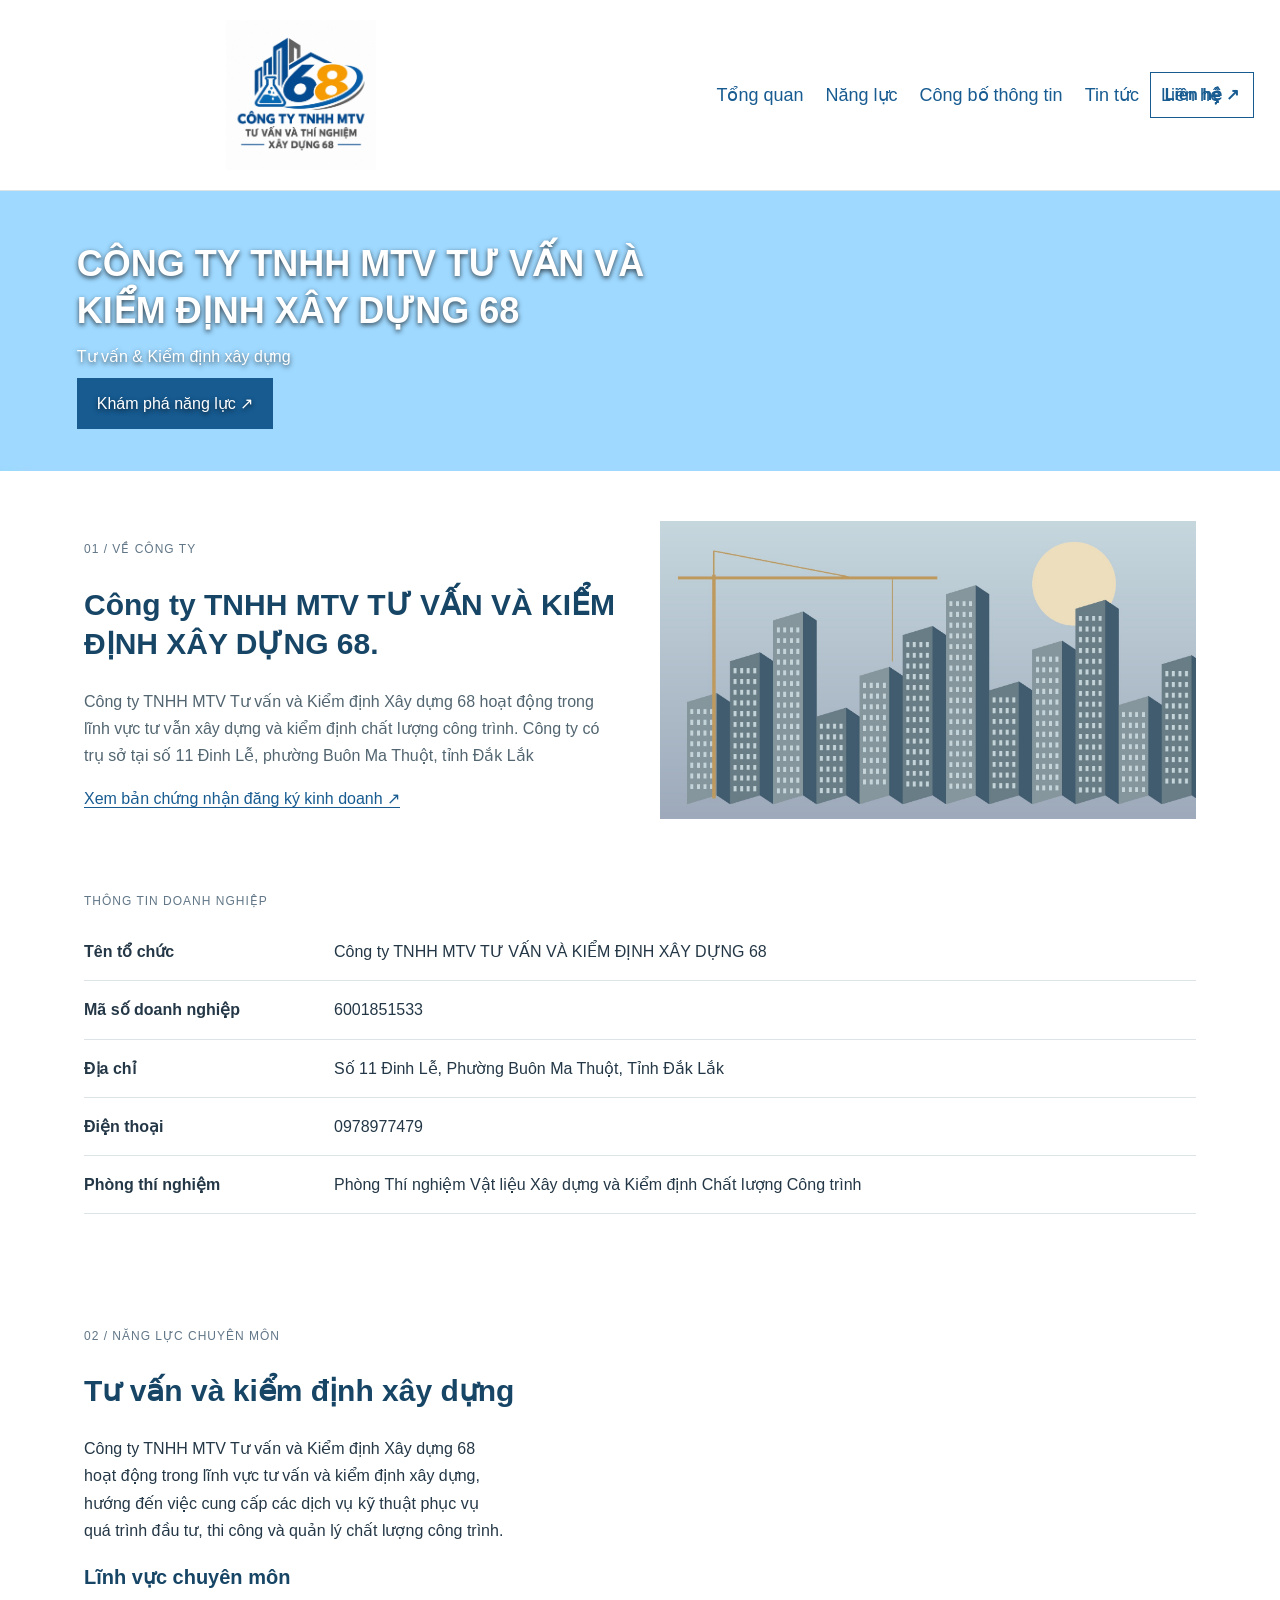
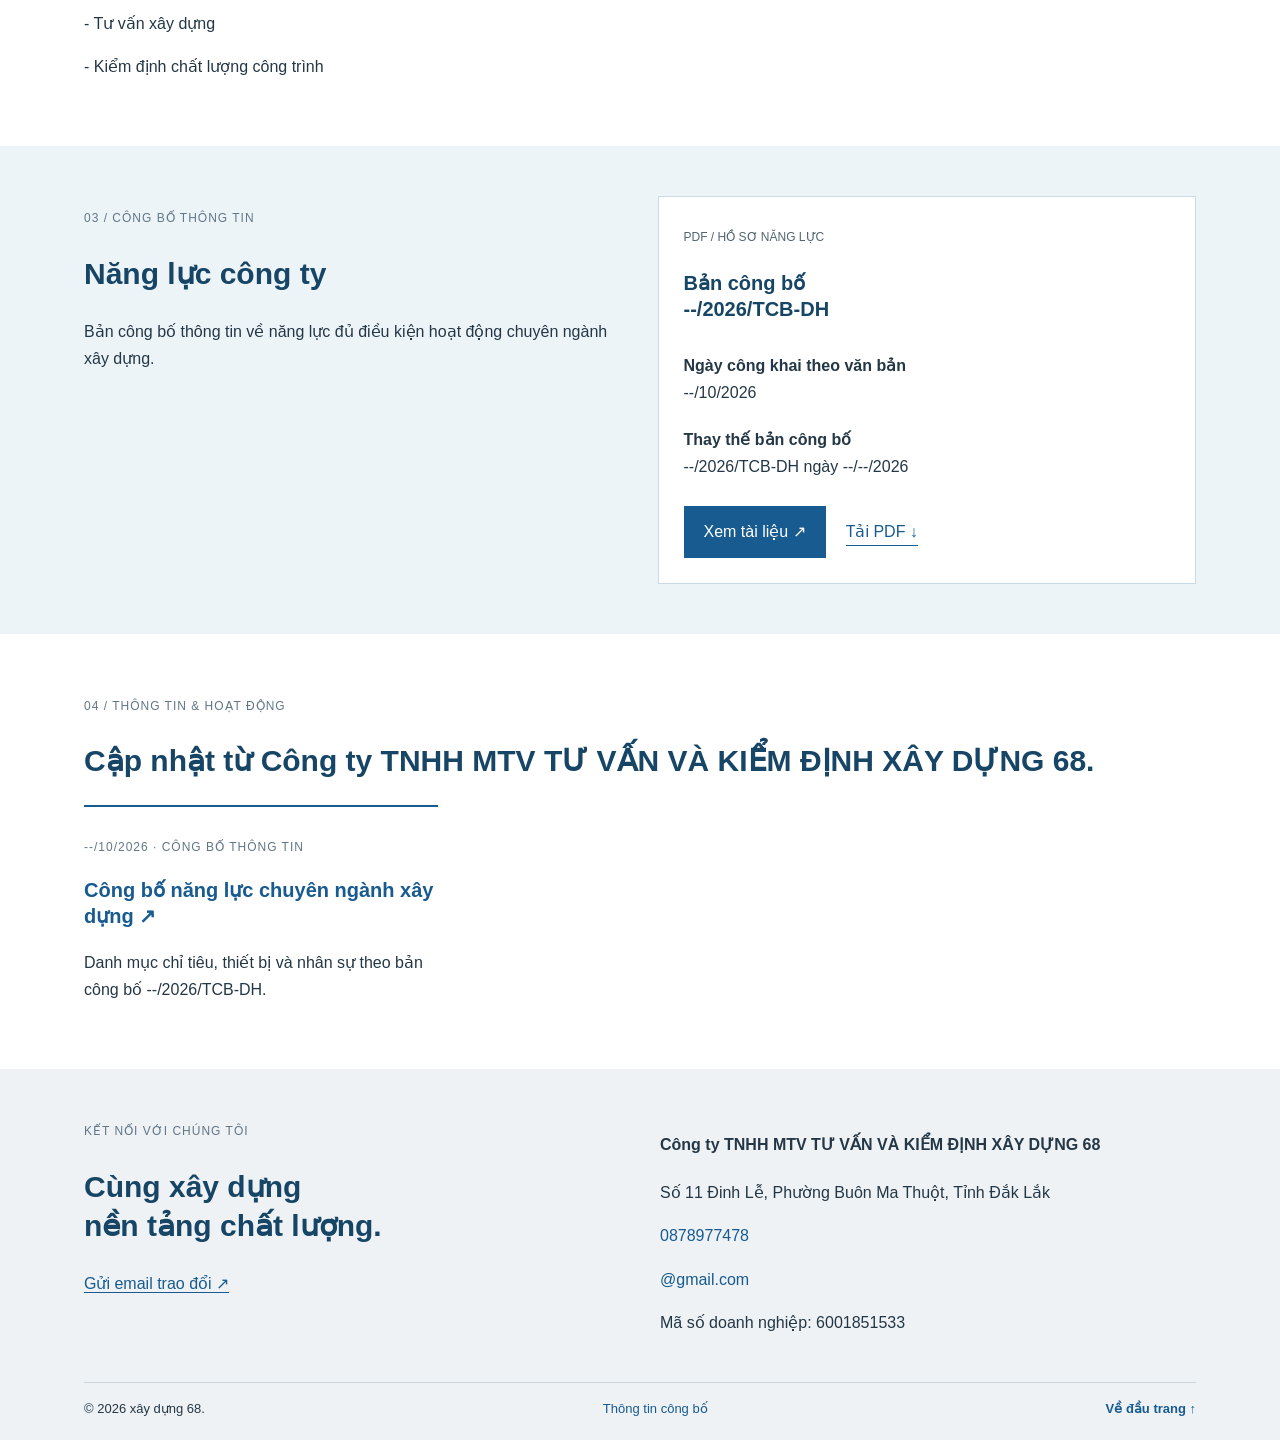
<file: index.html>
<!--
    WEBSITE DƯƠNG HOÀNG - MÃ HTML CÓ GHI CHÚ
    File: index.html
    Cách đọc: HTML = nội dung; CSS = hình thức; JavaScript = thao tác.
    Các dòng ghi chú này không xuất hiện trong nội dung website.
    Sửa bản sao trước; lưu bằng UTF-8 để giữ đúng tiếng Việt.
-->
<!doctype html>
<html lang="vi">

    <!-- PHẦN KHAI BÁO: tiêu đề tab, bảng mã tiếng Việt, CSS và hiển thị trên điện thoại. -->
    <head>
        <meta charset="utf-8">
        <title>
            CÔNG TY TNHH MTV TƯ VẤN VÀ KIỂM ĐỊNH XÂY DỰNG 68
        </title>
        <link rel="stylesheet" href="css/style.css">
        <meta charset="">
        <meta name="viewport" content="width=device-width,initial-scale=1">
    </head>
    <body >
        <a class="skip" href="#main">
            Đến nội dung chính
        </a>

        <!-- ĐẦU TRANG: logo, tên công ty, menu và nút liên hệ. -->
        <header class="header">
            <a class="brand" href="index.html" aria-current="page">

                <!-- ẢNH: src = vị trí file; alt = mô tả khi ảnh không tải được. Giữ đúng tên và đuôi file. -->
                <img class="company-logo" src="images/logo.png" alt="Logo Dương Hoàng">
                <span>
                    <!--CHÈN CHỮ NẾU CẦN-->
                    <small>
                        <!--CHÈN CHỮ NẾU CẦN-->
                    </small>
                </span>
            </a>
            <button class="menu-toggle" aria-expanded="false" aria-controls="navigation">
                ☰
                <span>
                    Menu
                </span>
            </button>

            <!-- MENU ĐIỀU HƯỚNG: sửa chữ trong thẻ a và đường dẫn tại href. -->
            <nav id="navigation" aria-label="Menu chính">
                <ul class="menu">
                    <li>
                        <a href="gioi-thieu.html">
                            Tổng quan
                        </a>
                    </li>
                    <li>
                        <a href="nang-luc.html">
                            Năng lực
                        </a>
                    </li>
                    <li>
                        <a href="cong-bo.html">
                            Công bố thông tin
                        </a>
                    </li>
                    <li>
                        <a href="tin-tuc.html">
                            Tin tức
                        </a>
                    </li>
                    <li>
                        <a href="lien-he.html">
                            Liên hệ
                        </a>
                    </li>
                </ul>
            </nav>
            <a class="header-contact" href="index.html" aria-current="page">
                Liên hệ ↗
            </a>
        </header>

        <!-- NỘI DUNG RIÊNG CỦA TRANG: phần anh thường chỉnh sửa nhất. -->
        <main id="main">

            <!-- BANNER: ảnh hiển thị nguyên màu. Chữ nằm bên dưới ảnh, không phủ lên ảnh. -->
            <section class="hero" id="top">
                <!-- ẢNH BANNER: thay file images/banner.jpg; không thêm dấu / trước images. -->
                <img class="banner-image" src="images/banner1.jpg" alt="Hình ảnh giới thiệu Dương Hoàng">
                <div class="hero-content">
                    <p class="eyebrow">
                        <!--XÂY DỰNG 68 / ĐẮK LẮK-->
                    </p>
                    <h1>
                        CÔNG TY TNHH MTV TƯ VẤN VÀ KIỂM ĐỊNH XÂY DỰNG 68
                    </h1>
                    <p>
                        Tư vấn 
                
                        & Kiểm định xây dựng
                    </p>
                    <a class="button" href="nang-luc.html">
                        Khám phá năng lực
                        <span>
                            ↗
                        </span>
                    </a>
                </div>
                <div class="hero-bottom">
                    <span>
                        01 — GIỚI THIỆU DOANH NGHIỆP
                    </span>
                    <a href="gioi-thieu.html">
                        Tìm hiểu thêm ↓
                    </a>
                </div>
                
            </section>
                    <!--
            <div class="subnav">
                <a href="gioi-thieu.html">
                    Tổng quan
                </a>
                <a href="nang-luc.html">
                    Năng lực thí nghiệm
                </a>
                <a href="cong-bo.html">
                    Hồ sơ công bố
                </a>
                <a href="tin-tuc.html">
                    Thông tin & hoạt động
                </a>
            </div>
                        -->
            <!-- GIỚI THIỆU CÔNG TY: sửa đoạn văn trong p và ảnh gioi-thieu.jpg. -->
            <section class="section overview" id="tong-quan">
                <div>
                    <p class="eyebrow">
                        01 / VỀ CÔNG TY
                    </p>
                    <h2>
                        Công ty TNHH MTV TƯ VẤN VÀ KIỂM ĐỊNH
                        XÂY DỰNG 68.
                    </h2>
                    <p class="intro">
                        Công ty TNHH MTV Tư vấn và Kiểm định Xây dựng 68 hoạt động trong lĩnh vực
                        tư vẫn xây dựng và kiểm định chất lượng công trình. Công ty có trụ sở tại số 11
                        Đinh Lễ, phường Buôn Ma Thuột, tỉnh Đắk Lắk
                    </p>
                    <a class="text-link" href="cong-bo.html">
                        Xem bản chứng nhận đăng ký kinh doanh ↗
                    </a>
                </div>
                <figure>

                    <!-- ẢNH: src = vị trí file; alt = mô tả khi ảnh không tải được. Giữ đúng tên và đuôi file. -->
                    <img src="images/gioi-thieu.jpg" alt="Minh họa kiến trúc xây dựng" loading="lazy">

                </figure>
            </section>

            <!-- KHỐI NỘI DUNG: bắt đầu một phần độc lập trên trang. -->
            <section class="facts section">
                <p class="eyebrow">
                    THÔNG TIN DOANH NGHIỆP
                </p>
                <dl>
                    <div>
                        <dt>
                            Tên tổ chức
                        </dt>
                        <dd>
                            Công ty TNHH MTV TƯ VẤN VÀ KIỂM ĐỊNH XÂY DỰNG 68
                        </dd>
                    </div>
                    <div>
                        <dt>
                            Mã số doanh nghiệp
                        </dt>
                        <dd>
                            6001851533
                        </dd>
                    </div>
                    <div>
                        <dt>
                            Địa chỉ
                        </dt>
                        <dd>
                            Số 11 Đinh Lễ, Phường Buôn Ma Thuột, Tỉnh Đắk Lắk
                        </dd>
                    </div>
                    <div>
                        <dt>
                            Điện thoại
                        </dt>
                        <dd>
                            0978977479
                        </dd>
                    </div>
                    <div>
                        <dt>
                            Phòng thí nghiệm
                        </dt>
                        <dd>
                            Phòng Thí nghiệm Vật liệu Xây dựng và Kiểm định Chất lượng Công trình
                        </dd>
                    </div>
                </dl>
            </section>

            <!-- NĂNG LỰC: mỗi thẻ a.service là một nhóm thí nghiệm. Có thể sao chép để thêm nhóm. -->
            <section id="nang-luc" class="section capabilities">
                <div class="section-head">
                    <div>
                        <p class="eyebrow">
                            02 / NĂNG LỰC CHUYÊN MÔN
                        </p>
                        <h2>
                            Tư vấn và kiểm định xây dựng
                        </h2>
                        <p>
                            Công ty TNHH MTV Tư vấn và Kiểm định Xây dựng 68 
                            <br> hoạt động trong lĩnh vực tư vấn và kiểm định xây dựng,
                            <br>hướng đến việc cung cấp các dịch vụ kỹ thuật phục vụ 
                            <br>quá trình đầu tư, thi công và quản lý chất lượng công trình.
                        </p>
                        <h3>
                            Lĩnh vực chuyên môn
                        </h3>
                        <p>
                            - Tư vấn xây dựng
                        </p>
                        <p>
                            - Kiểm định chất lượng công trình
                        </p>
                    </div>
                    <!--
                    <p>
                        Nhóm chỉ tiêu theo bản công bố.
                        <br>
                        Tra cứu tiêu chuẩn, thiết bị và nhân sự
                        <br>
                        trong tài liệu đính kèm.
                    </p>
                    -->
                </div>
                <!--
                <div class="service-grid">
                    <a class="service" href="cong-bo.html">
                        <span>
                            01
                        </span>
                        <h3>
                            Cơ lý xi măng
                        </h3>
                        <b aria-hidden="true">
                            ↗
                        </b>
                    </a>
                    <a class="service" href="cong-bo.html">
                        <span>
                            02
                        </span>
                        <h3>
                            Vữa xây dựng
                        </h3>
                        <b aria-hidden="true">
                            ↗
                        </b>
                    </a>
                    <a class="service" href="cong-bo.html">
                        <span>
                            03
                        </span>
                        <h3>
                            Hỗn hợp bê tông và bê tông nặng
                        </h3>
                        <b aria-hidden="true">
                            ↗
                        </b>
                    </a>
                    <a class="service" href="cong-bo.html">
                        <span>
                            04
                        </span>
                        <h3>
                            Thép xây dựng
                        </h3>
                        <b aria-hidden="true">
                            ↗
                        </b>
                    </a>
                    <a class="service" href="cong-bo.html">
                        <span>
                            05
                        </span>
                        <h3>
                            Cốt liệu cho bê tông và vữa
                        </h3>
                        <b aria-hidden="true">
                            ↗
                        </b>
                    </a>
                    <a class="service" href="cong-bo.html">
                        <span>
                            06
                        </span>
                        <h3>
                            Nước cho bê tông xi măng
                        </h3>
                        <b aria-hidden="true">
                            ↗
                        </b>
                    </a>
                    <a class="service" href="cong-bo.html">
                        <span>
                            07
                        </span>
                        <h3>
                            Cơ lý đất trong phòng
                        </h3>
                        <b aria-hidden="true">
                            ↗
                        </b>
                    </a>
                    <a class="service" href="cong-bo.html">
                        <span>
                            08
                        </span>
                        <h3>
                            Cơ lý cấp phối đá dăm trong phòng
                        </h3>
                        <b aria-hidden="true">
                            ↗
                        </b>
                    </a>
                    <a class="service" href="cong-bo.html">
                        <span>
                            09
                        </span>
                        <h3>
                            Bê tông nhựa
                        </h3>
                        <b aria-hidden="true">
                            ↗
                        </b>
                    </a>
                    <a class="service" href="cong-bo.html">
                        <span>
                            10
                        </span>
                        <h3>
                            Nhựa bitum
                        </h3>
                        <b aria-hidden="true">
                            ↗
                        </b>
                    </a>
                    <a class="service" href="cong-bo.html">
                        <span>
                            11
                        </span>
                        <h3>
                            Nhũ tương nhựa đường gốc axít
                        </h3>
                        <b aria-hidden="true">
                            ↗
                        </b>
                    </a>
                    <a class="service" href="cong-bo.html">
                        <span>
                            12
                        </span>
                        <h3>
                            Cơ lý vật liệu bột khoáng trong B.T.N
                        </h3>
                        <b aria-hidden="true">
                            ↗
                        </b>
                    </a>
                    <a class="service" href="cong-bo.html">
                        <span>
                            13
                        </span>
                        <h3>
                            Cơ lý gạch
                        </h3>
                        <b aria-hidden="true">
                            ↗
                        </b>
                    </a>
                    <a class="service" href="cong-bo.html">
                        <span>
                            14
                        </span>
                        <h3>
                            Thí nghiệm tại hiện trường
                        </h3>
                        <b aria-hidden="true">
                            ↗
                        </b>
                    </a>
                    <a class="service" href="cong-bo.html">
                        <span>
                            15
                        </span>
                        <h3>
                            Bentonite
                        </h3>
                        <b aria-hidden="true">
                            ↗
                        </b>
                    </a>
                </div>
                <p id="no-results" hidden>
                    Không tìm thấy nhóm phù hợp. Vui lòng thử từ khóa khác.
                </p>
                <div class="image-pair">
                    <figure>
                        -->
                        <!-- ẢNH: src = vị trí file; alt = mô tả khi ảnh không tải được. Giữ đúng tên và đuôi file. -->
                     <!--   <img src="images/phong-thi-nghiem.jpg" alt="Vị trí ảnh phòng thí nghiệm" loading="lazy">
                        <figcaption>
                            Phòng thí nghiệm — ảnh minh họa
                        </figcaption>
                    </figure>
                    <figure>
                        -->
                        <!-- ẢNH: src = vị trí file; alt = mô tả khi ảnh không tải được. Giữ đúng tên và đuôi file. -->
                     <!--  <img src="images/hien-truong.jpg" alt="Vị trí ảnh hoạt động hiện trường" loading="lazy">
                        <figcaption>
                            Hoạt động hiện trường — ảnh minh họa
                        </figcaption>
                    </figure>
                    --> 
                </div>
            </section>

            <!-- CÔNG BỐ: sửa số/ngày văn bản và đường dẫn PDF trong href. -->
            <section id="cong-bo" class="publication">
                <div class="section">
                    <div>
                        <p class="eyebrow">
                            03 / CÔNG BỐ THÔNG TIN
                        </p>
                        <h2>
                            Năng lực công ty
                            <br>
                            
                        </h2>
                        <p>
                            Bản công bố thông tin về năng lực đủ điều kiện hoạt động chuyên ngành xây dựng.
                        </p>

                    </div>
                    <article class="document">
                        <span class="pdf-tag">
                            PDF / HỒ SƠ NĂNG LỰC
                        </span>
                        <h3>
                            Bản công bố
                            <br>
                            --/2026/TCB-DH
                        </h3>
                        <dl>
                            <div>
                                <dt>
                                    Ngày công khai theo văn bản
                                </dt>
                                <dd>
                                    --/10/2026
                                </dd>
                            </div>
                            <div>
                                <dt>
                                    Thay thế bản công bố
                                </dt>
                                <dd>
                                    --/2026/TCB-DH ngày --/--/2026
                                </dd>
                            </div>
                        </dl>
                        <div class="document-actions">
                            <a class="button" href="documents/cong-bo-nang-luc.pdf" target="_blank" rel="noopener">
                                Xem tài liệu ↗
                            </a>
                            <a class="text-link" href="documents/cong-bo-nang-luc.pdf" download>
                                Tải PDF ↓
                            </a>
                        </div>
                    </article>
                </div>
            </section>

            <!-- TIN TỨC: mỗi article.news-item là một tin. Thêm tin bằng cách sao chép khối này. -->
            <section id="tin-tuc" class="section news">
                <div class="section-head">
                    <div>
                        <p class="eyebrow">
                            04 / THÔNG TIN & HOẠT ĐỘNG
                        </p>
                        <h2>
                            Cập nhật từ Công ty TNHH MTV TƯ VẤN VÀ KIỂM ĐỊNH XÂY DỰNG 68.
                        </h2>
                    </div>
                </div>
                <div class="news-grid">
                    <article class="news-item">
                        <p class="eyebrow">
                            --/10/2026 · CÔNG BỐ THÔNG TIN
                        </p>
                        <h3>
                            <a href="documents/cong-bo-nang-luc.pdf" target="_blank" rel="noopener">
                                Công bố năng lực chuyên ngành xây dựng ↗
                            </a>
                        </h3>
                        <p>
                            Danh mục chỉ tiêu, thiết bị và nhân sự theo bản công bố --/2026/TCB-DH.
                        </p>
                    </article>
                </div>
            </section>
        </main>

        <!-- CHÂN TRANG: địa chỉ, điện thoại, email. Khi đổi cần sửa trên các trang HTML khác. -->
        <footer id="lien-he">
            <div class="footer-grid">
                <div>
                    <p class="eyebrow">
                        KẾT NỐI VỚI CHÚNG TÔI
                    </p>
                    <h2>
                        Cùng xây dựng
                        <br>
                        nền tảng chất lượng.
                    </h2>
                    <a class="text-link" href="mailto:@gmail.com">
                        Gửi email trao đổi ↗
                    </a>
                </div>
                <div>
                    <h4>
                        Công ty TNHH MTV TƯ VẤN VÀ KIỂM ĐỊNH XÂY DỰNG 68
                    </h4>
                    <p>
                        Số 11 Đinh Lễ, Phường Buôn Ma Thuột, Tỉnh Đắk Lắk
                    </p>
                    <p>
                        <a href="tel:0978977478">
                            0878977478
                        </a>
                    </p>
                    <p>
                        <a href="mailto:@gmail.com">
                            @gmail.com
                        </a>
                    </p>
                    <p>
                        Mã số doanh nghiệp: 6001851533
                    </p>
                </div>
            </div>
            <div class="copyright">
                © 2026 xây dựng 68.
                <a href="cong-bo.html">
                    Thông tin công bố
                </a>
                <a href="index.html" aria-current="page">
                    Về đầu trang ↑
                </a>
            </div>
        </footer>

        <!-- NẠP JAVASCRIPT: đặt cuối trang để HTML được đọc trước. -->
        <script src="js/main.js">
        </script>
    </body>
</html>
</file>
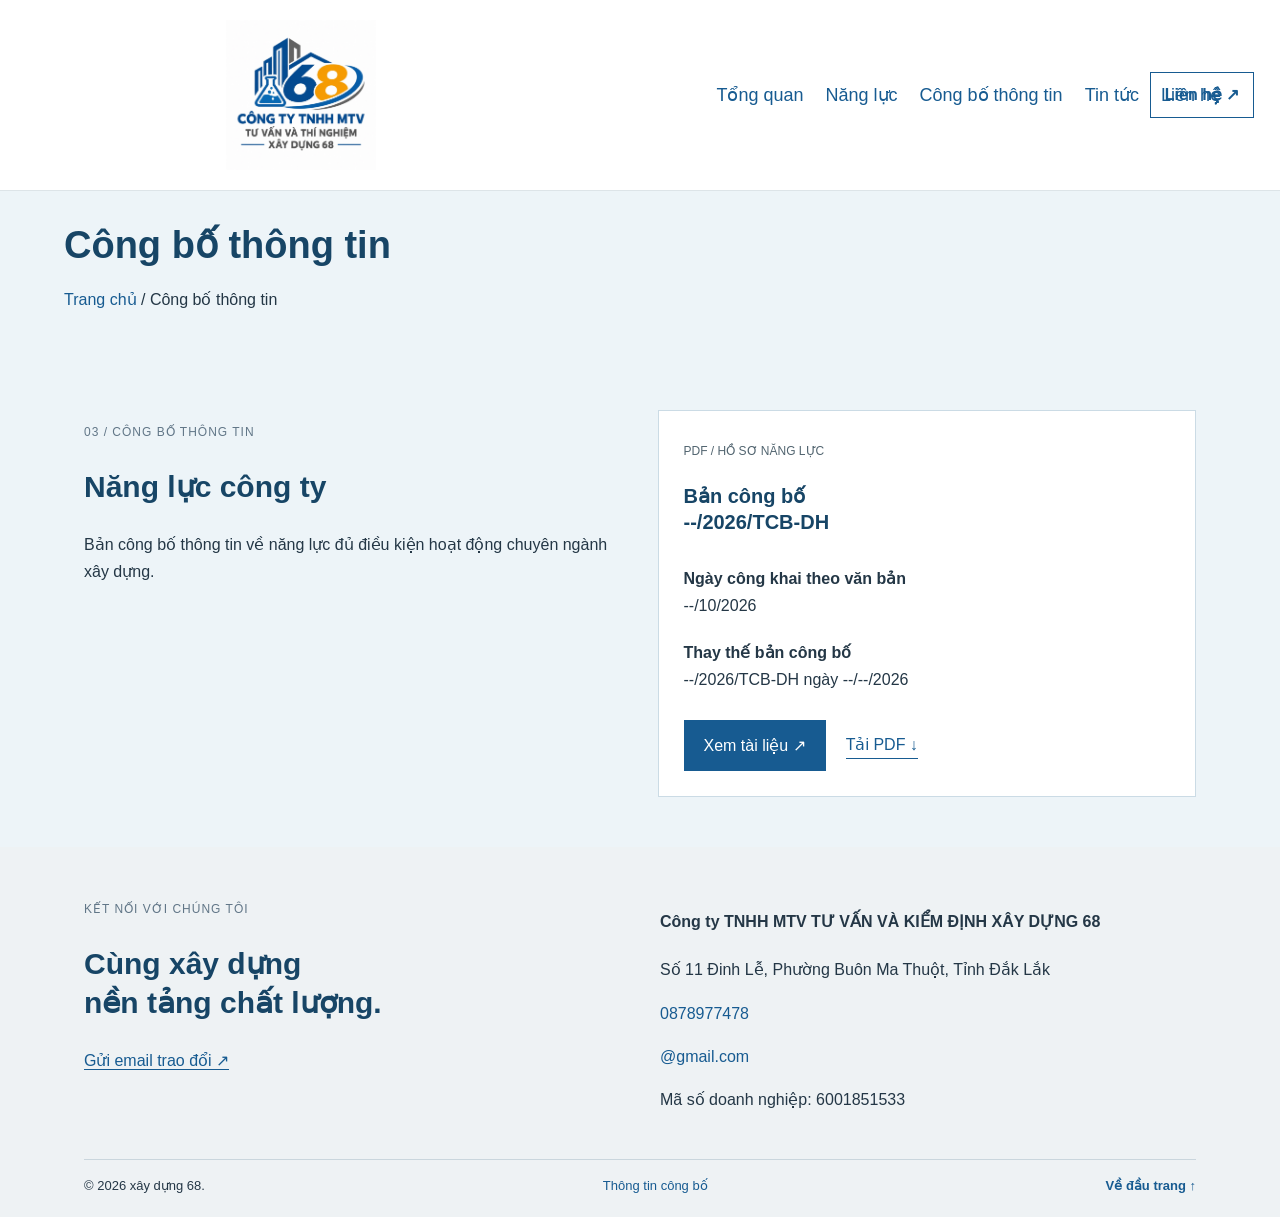
<file: cong-bo.html>
<!--
    WEBSITE DƯƠNG HOÀNG - MÃ HTML CÓ GHI CHÚ
    File: cong-bo.html
    Cách đọc: HTML = nội dung; CSS = hình thức; JavaScript = thao tác.
    Các dòng ghi chú này không xuất hiện trong nội dung website.
    Sửa bản sao trước; lưu bằng UTF-8 để giữ đúng tiếng Việt.
-->
<!doctype html>
<html lang="vi">

    <!-- PHẦN KHAI BÁO: tiêu đề tab, bảng mã tiếng Việt, CSS và hiển thị trên điện thoại. -->
    <head>
        <meta charset="utf-8">
        <title>
            CÔNG TY TNHH MTV TƯ VẤN VÀ KIỂM ĐỊNH XÂY DỰNG 68
        </title>
        <link rel="stylesheet" href="css/style.css">
        <meta charset="">
        <meta name="viewport" content="width=device-width,initial-scale=1">
    </head>
    <body >
        <a class="skip" href="#main">
            Đến nội dung chính
        </a>

        <!-- ĐẦU TRANG: logo, tên công ty, menu và nút liên hệ. -->
         <header class="header">
            <a class="brand" href="index.html" aria-current="page">

                <!-- ẢNH: src = vị trí file; alt = mô tả khi ảnh không tải được. Giữ đúng tên và đuôi file. -->
                <img class="company-logo" src="images/logo.png" alt="Logo Dương Hoàng">
                <span>
                    <!--CHÈN CHỮ NẾU CẦN-->
                    <small>
                        <!--CHÈN CHỮ NẾU CẦN-->
                    </small>
                </span>
            </a>
            <button class="menu-toggle" aria-expanded="false" aria-controls="navigation">
                ☰
                <span>
                    Menu
                </span>
            </button>

            <!-- MENU ĐIỀU HƯỚNG: sửa chữ trong thẻ a và đường dẫn tại href. -->
            <nav id="navigation" aria-label="Menu chính">
                <ul class="menu">
                    <li>
                        <a href="gioi-thieu.html">
                            Tổng quan
                        </a>
                    </li>
                    <li>
                        <a href="nang-luc.html">
                            Năng lực
                        </a>
                    </li>
                    <li>
                        <a href="cong-bo.html">
                            Công bố thông tin
                        </a>
                    </li>
                    <li>
                        <a href="tin-tuc.html">
                            Tin tức
                        </a>
                    </li>
                    <li>
                        <a href="lien-he.html">
                            Liên hệ
                        </a>
                    </li>
                </ul>
            </nav>
            <a class="header-contact" href="index.html" aria-current="page">
                Liên hệ ↗
            </a>
        </header>

        <!-- NỘI DUNG RIÊNG CỦA TRANG: phần anh thường chỉnh sửa nhất. -->
        <main id="main">
            <div class="page-banner">
                <h1>
                    Công bố thông tin
                </h1>
                <p>
                    <a href="index.html">
                        Trang chủ
                    </a>
                    / Công bố thông tin
                </p>
            </div>

            <!-- CÔNG BỐ: sửa số/ngày văn bản và đường dẫn PDF trong href. -->
            <section id="cong-bo" class="publication">
                <div class="section">
                    <div>
                        <p class="eyebrow">
                            03 / CÔNG BỐ THÔNG TIN
                        </p>
                        <h2>
                            Năng lực công ty
                            <br>
                            
                        </h2>
                        <p>
                            Bản công bố thông tin về năng lực đủ điều kiện hoạt động chuyên ngành xây dựng.
                        </p>

                    </div>
                    <article class="document">
                        <span class="pdf-tag">
                            PDF / HỒ SƠ NĂNG LỰC
                        </span>
                        <h3>
                            Bản công bố
                            <br>
                            --/2026/TCB-DH
                        </h3>
                        <dl>
                            <div>
                                <dt>
                                    Ngày công khai theo văn bản
                                </dt>
                                <dd>
                                    --/10/2026
                                </dd>
                            </div>
                            <div>
                                <dt>
                                    Thay thế bản công bố
                                </dt>
                                <dd>
                                    --/2026/TCB-DH ngày --/--/2026
                                </dd>
                            </div>
                        </dl>
                        <div class="document-actions">
                            <a class="button" href="documents/cong-bo-nang-luc.pdf" target="_blank" rel="noopener">
                                Xem tài liệu ↗
                            </a>
                            <a class="text-link" href="documents/cong-bo-nang-luc.pdf" download>
                                Tải PDF ↓
                            </a>
                        </div>
                    </article>
                </div>
            </section>
        </main>

        <!-- CHÂN TRANG: địa chỉ, điện thoại, email. Khi đổi cần sửa trên các trang HTML khác. -->
        <footer id="lien-he">
            <div class="footer-grid">
                <div>
                    <p class="eyebrow">
                        KẾT NỐI VỚI CHÚNG TÔI
                    </p>
                    <h2>
                        Cùng xây dựng
                        <br>
                        nền tảng chất lượng.
                    </h2>
                    <a class="text-link" href="mailto:@gmail.com">
                        Gửi email trao đổi ↗
                    </a>
                </div>
                <div>
                    <h4>
                        Công ty TNHH MTV TƯ VẤN VÀ KIỂM ĐỊNH XÂY DỰNG 68
                    </h4>
                    <p>
                        Số 11 Đinh Lễ, Phường Buôn Ma Thuột, Tỉnh Đắk Lắk
                    </p>
                    <p>
                        <a href="tel:0978977478">
                            0878977478
                        </a>
                    </p>
                    <p>
                        <a href="mailto:@gmail.com">
                            @gmail.com
                        </a>
                    </p>
                    <p>
                        Mã số doanh nghiệp: 6001851533
                    </p>
                </div>
            </div>
            <div class="copyright">
                © 2026 xây dựng 68.
                <a href="cong-bo.html">
                    Thông tin công bố
                </a>
                <a href="index.html" aria-current="page">
                    Về đầu trang ↑
                </a>
            </div>
        </footer>

        <!-- NẠP JAVASCRIPT: đặt cuối trang để HTML được đọc trước. -->
        <script src="js/main.js">
        </script>
    </body>
</html>
</file>
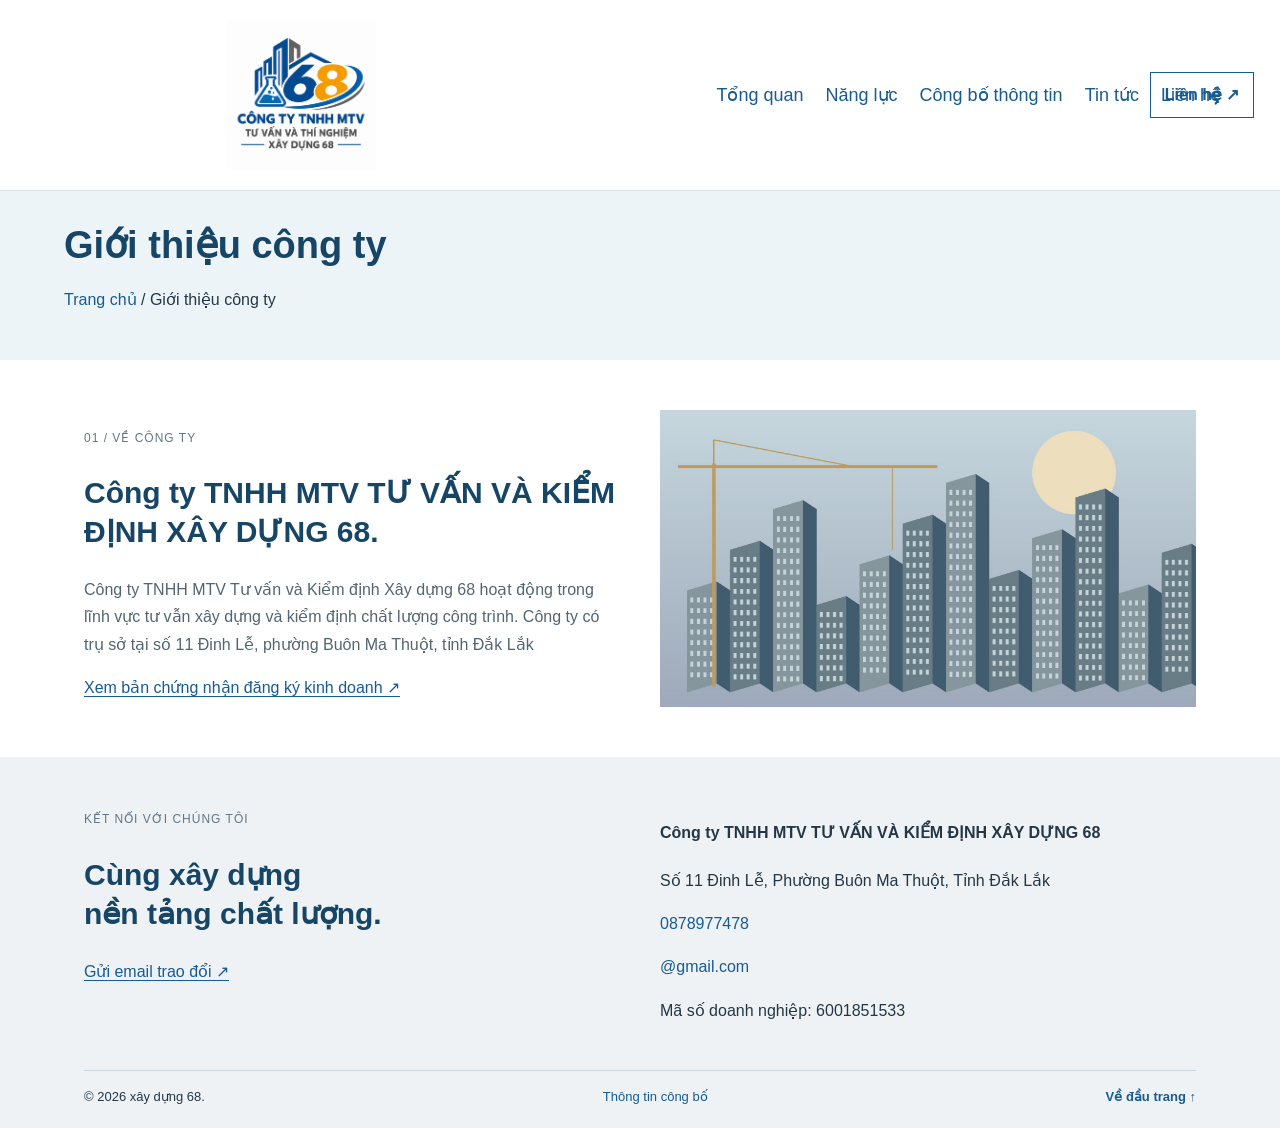
<file: gioi-thieu.html>
<!--
    WEBSITE DƯƠNG HOÀNG - MÃ HTML CÓ GHI CHÚ
    File: gioi-thieu.html
    Cách đọc: HTML = nội dung; CSS = hình thức; JavaScript = thao tác.
    Các dòng ghi chú này không xuất hiện trong nội dung website.
    Sửa bản sao trước; lưu bằng UTF-8 để giữ đúng tiếng Việt.
-->
<!doctype html>
<html lang="vi">

    <!-- PHẦN KHAI BÁO: tiêu đề tab, bảng mã tiếng Việt, CSS và hiển thị trên điện thoại. -->
    <head>
        <meta charset="utf-8">
        <title>
            CÔNG TY TNHH MTV TƯ VẤN VÀ KIỂM ĐỊNH XÂY DỰNG 68
        </title>
        <link rel="stylesheet" href="css/style.css">
        <meta charset="">
        <meta name="viewport" content="width=device-width,initial-scale=1">
    </head>
    <body >
        <a class="skip" href="#main">
            Đến nội dung chính
        </a>

        <!-- ĐẦU TRANG: logo, tên công ty, menu và nút liên hệ. -->
        <header class="header">
            <a class="brand" href="index.html" aria-current="page">

                <!-- ẢNH: src = vị trí file; alt = mô tả khi ảnh không tải được. Giữ đúng tên và đuôi file. -->
                <img class="company-logo" src="images/logo.png" alt="Logo Dương Hoàng">
                <span>
                    <!--CHÈN CHỮ NẾU CẦN-->
                    <small>
                        <!--CHÈN CHỮ NẾU CẦN-->
                    </small>
                </span>
            </a>
            <button class="menu-toggle" aria-expanded="false" aria-controls="navigation">
                ☰
                <span>
                    Menu
                </span>
            </button>

            <!-- MENU ĐIỀU HƯỚNG: sửa chữ trong thẻ a và đường dẫn tại href. -->
            <nav id="navigation" aria-label="Menu chính">
                <ul class="menu">
                    <li>
                        <a href="gioi-thieu.html">
                            Tổng quan
                        </a>
                    </li>
                    <li>
                        <a href="nang-luc.html">
                            Năng lực
                        </a>
                    </li>
                    <li>
                        <a href="cong-bo.html">
                            Công bố thông tin
                        </a>
                    </li>
                    <li>
                        <a href="tin-tuc.html">
                            Tin tức
                        </a>
                    </li>
                    <li>
                        <a href="lien-he.html">
                            Liên hệ
                        </a>
                    </li>
                </ul>
            </nav>
            <a class="header-contact" href="index.html" aria-current="page">
                Liên hệ ↗
            </a>
        </header>

        <!-- NỘI DUNG RIÊNG CỦA TRANG: phần anh thường chỉnh sửa nhất. -->
        <main id="main">
            <div class="page-banner">
                <h1>
                    Giới thiệu công ty
                </h1>
                <p>
                    <a href="index.html">
                        Trang chủ
                    </a>
                    / Giới thiệu công ty
                </p>
            </div>

            <!-- GIỚI THIỆU CÔNG TY: sửa đoạn văn trong p và ảnh gioi-thieu.jpg. -->
            <section class="section overview" id="tong-quan">
                <div>
                    <p class="eyebrow">
                        01 / VỀ CÔNG TY
                    </p>
                    <h2>
                        Công ty TNHH MTV TƯ VẤN VÀ KIỂM ĐỊNH
                        XÂY DỰNG 68.
                    </h2>
                    <p class="intro">
                        Công ty TNHH MTV Tư vấn và Kiểm định Xây dựng 68 hoạt động trong lĩnh vực
                        tư vẫn xây dựng và kiểm định chất lượng công trình. Công ty có trụ sở tại số 11
                        Đinh Lễ, phường Buôn Ma Thuột, tỉnh Đắk Lắk
                    </p>
                    <a class="text-link" href="cong-bo.html">
                        Xem bản chứng nhận đăng ký kinh doanh ↗
                    </a>
                </div>
                <figure>

                    <!-- ẢNH: src = vị trí file; alt = mô tả khi ảnh không tải được. Giữ đúng tên và đuôi file. -->
                    <img src="images/gioi-thieu.jpg" alt="Minh họa kiến trúc xây dựng" loading="lazy">

                </figure>
            </section>



        <!-- CHÂN TRANG: địa chỉ, điện thoại, email. Khi đổi cần sửa trên các trang HTML khác. -->
        <footer id="lien-he">
            <div class="footer-grid">
                <div>
                    <p class="eyebrow">
                        KẾT NỐI VỚI CHÚNG TÔI
                    </p>
                    <h2>
                        Cùng xây dựng
                        <br>
                        nền tảng chất lượng.
                    </h2>
                    <a class="text-link" href="mailto:@gmail.com">
                        Gửi email trao đổi ↗
                    </a>
                </div>
                <div>
                    <h4>
                        Công ty TNHH MTV TƯ VẤN VÀ KIỂM ĐỊNH XÂY DỰNG 68
                    </h4>
                    <p>
                        Số 11 Đinh Lễ, Phường Buôn Ma Thuột, Tỉnh Đắk Lắk
                    </p>
                    <p>
                        <a href="tel:0978977478">
                            0878977478
                        </a>
                    </p>
                    <p>
                        <a href="mailto:@gmail.com">
                            @gmail.com
                        </a>
                    </p>
                    <p>
                        Mã số doanh nghiệp: 6001851533
                    </p>
                </div>
            </div>
            <div class="copyright">
                © 2026 xây dựng 68.
                <a href="cong-bo.html">
                    Thông tin công bố
                </a>
                <a href="index.html" aria-current="page">
                    Về đầu trang ↑
                </a>
            </div>
        </footer>

        <!-- NẠP JAVASCRIPT: đặt cuối trang để HTML được đọc trước. -->
        <script src="js/main.js">
        </script>
    </body>
</html>
</file>
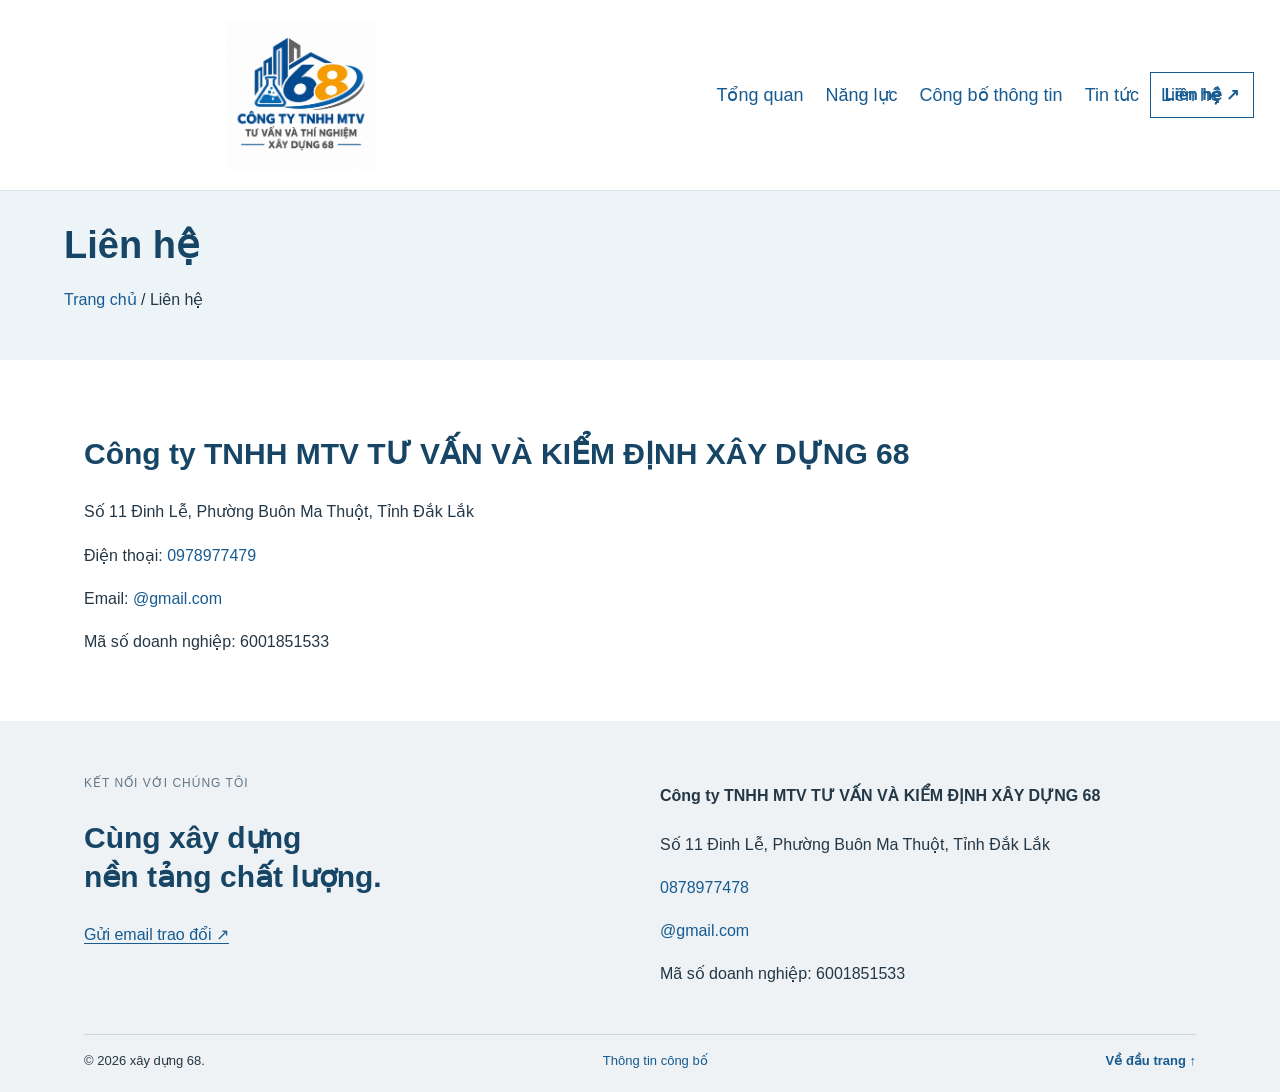
<file: lien-he.html>
<!--
    WEBSITE DƯƠNG HOÀNG - MÃ HTML CÓ GHI CHÚ
    File: lien-he.html
    Cách đọc: HTML = nội dung; CSS = hình thức; JavaScript = thao tác.
    Các dòng ghi chú này không xuất hiện trong nội dung website.
    Sửa bản sao trước; lưu bằng UTF-8 để giữ đúng tiếng Việt.
-->
<!doctype html>
<html lang="vi">

    <!-- PHẦN KHAI BÁO: tiêu đề tab, bảng mã tiếng Việt, CSS và hiển thị trên điện thoại. -->
    <head>
        <meta charset="utf-8">
        <title>
            Liên hệ
        </title>
        <link rel="stylesheet" href="css/style.css">
        <meta charset="">
        <meta name="viewport" content="width=device-width,initial-scale=1">
    </head>
    <body >
        <a class="skip" href="#main">
            Đến nội dung chính
        </a>

        <!-- ĐẦU TRANG: logo, tên công ty, menu và nút liên hệ. -->
            <head>
        <meta charset="utf-8">
        <title>
            CÔNG TY TNHH MTV TƯ VẤN VÀ KIỂM ĐỊNH XÂY DỰNG 68
        </title>
        <link rel="stylesheet" href="css/style.css">
        <meta charset="">
        <meta name="viewport" content="width=device-width,initial-scale=1">
    </head>
    <body >
        <a class="skip" href="#main">
            Đến nội dung chính
        </a>

        <!-- ĐẦU TRANG: logo, tên công ty, menu và nút liên hệ. -->
        <header class="header">
            <a class="brand" href="index.html" aria-current="page">

                <!-- ẢNH: src = vị trí file; alt = mô tả khi ảnh không tải được. Giữ đúng tên và đuôi file. -->
                <img class="company-logo" src="images/logo.png" alt="Logo Dương Hoàng">
                <span>
                    <!--CHÈN CHỮ NẾU CẦN-->
                    <small>
                        <!--CHÈN CHỮ NẾU CẦN-->
                    </small>
                </span>
            </a>
            <button class="menu-toggle" aria-expanded="false" aria-controls="navigation">
                ☰
                <span>
                    Menu
                </span>
            </button>

            <!-- MENU ĐIỀU HƯỚNG: sửa chữ trong thẻ a và đường dẫn tại href. -->
            <nav id="navigation" aria-label="Menu chính">
                <ul class="menu">
                    <li>
                        <a href="gioi-thieu.html">
                            Tổng quan
                        </a>
                    </li>
                    <li>
                        <a href="nang-luc.html">
                            Năng lực
                        </a>
                    </li>
                    <li>
                        <a href="cong-bo.html">
                            Công bố thông tin
                        </a>
                    </li>
                    <li>
                        <a href="tin-tuc.html">
                            Tin tức
                        </a>
                    </li>
                    <li>
                        <a href="lien-he.html">
                            Liên hệ
                        </a>
                    </li>
                </ul>
            </nav>
            <a class="header-contact" href="index.html" aria-current="page">
                Liên hệ ↗
            </a>
        </header>

        <!-- NỘI DUNG RIÊNG CỦA TRANG: phần anh thường chỉnh sửa nhất. -->
        <main id="main">
            <div class="page-banner">
                <h1>
                    Liên hệ
                </h1>
                <p>
                    <a href="index.html">
                        Trang chủ
                    </a>
                    / Liên hệ
                </p>
            </div>

            <!-- KHỐI NỘI DUNG: bắt đầu một phần độc lập trên trang. -->
            <section class="section">
                <h2>
                    Công ty TNHH MTV TƯ VẤN VÀ KIỂM ĐỊNH XÂY DỰNG 68
                </h2>
                <p>
                    Số 11 Đinh Lễ, Phường Buôn Ma Thuột, Tỉnh Đắk Lắk
                </p>
                <p>
                    Điện thoại:
                    <a href="tel:0978977479">
                        0978977479
                    </a>
                </p>
                <p>
                    Email:
                    <a href="mailto:@gmail.com">
                        @gmail.com
                    </a>
                </p>
                <p>
                    Mã số doanh nghiệp: 6001851533
                </p>
            </section>
        </main>

        <!-- CHÂN TRANG: địa chỉ, điện thoại, email. Khi đổi cần sửa trên các trang HTML khác. -->
        <footer id="lien-he">
            <div class="footer-grid">
                <div>
                    <p class="eyebrow">
                        KẾT NỐI VỚI CHÚNG TÔI
                    </p>
                    <h2>
                        Cùng xây dựng
                        <br>
                        nền tảng chất lượng.
                    </h2>
                    <a class="text-link" href="mailto:@gmail.com">
                        Gửi email trao đổi ↗
                    </a>
                </div>
                <div>
                    <h4>
                        Công ty TNHH MTV TƯ VẤN VÀ KIỂM ĐỊNH XÂY DỰNG 68
                    </h4>
                    <p>
                        Số 11 Đinh Lễ, Phường Buôn Ma Thuột, Tỉnh Đắk Lắk
                    </p>
                    <p>
                        <a href="tel:0978977478">
                            0878977478
                        </a>
                    </p>
                    <p>
                        <a href="mailto:@gmail.com">
                            @gmail.com
                        </a>
                    </p>
                    <p>
                        Mã số doanh nghiệp: 6001851533
                    </p>
                </div>
            </div>
            <div class="copyright">
                © 2026 xây dựng 68.
                <a href="cong-bo.html">
                    Thông tin công bố
                </a>
                <a href="index.html" aria-current="page">
                    Về đầu trang ↑
                </a>
            </div>
        </footer>

        <!-- NẠP JAVASCRIPT: đặt cuối trang để HTML được đọc trước. -->
        <script src="js/main.js">
        </script>
    </body>
</html>
</file>
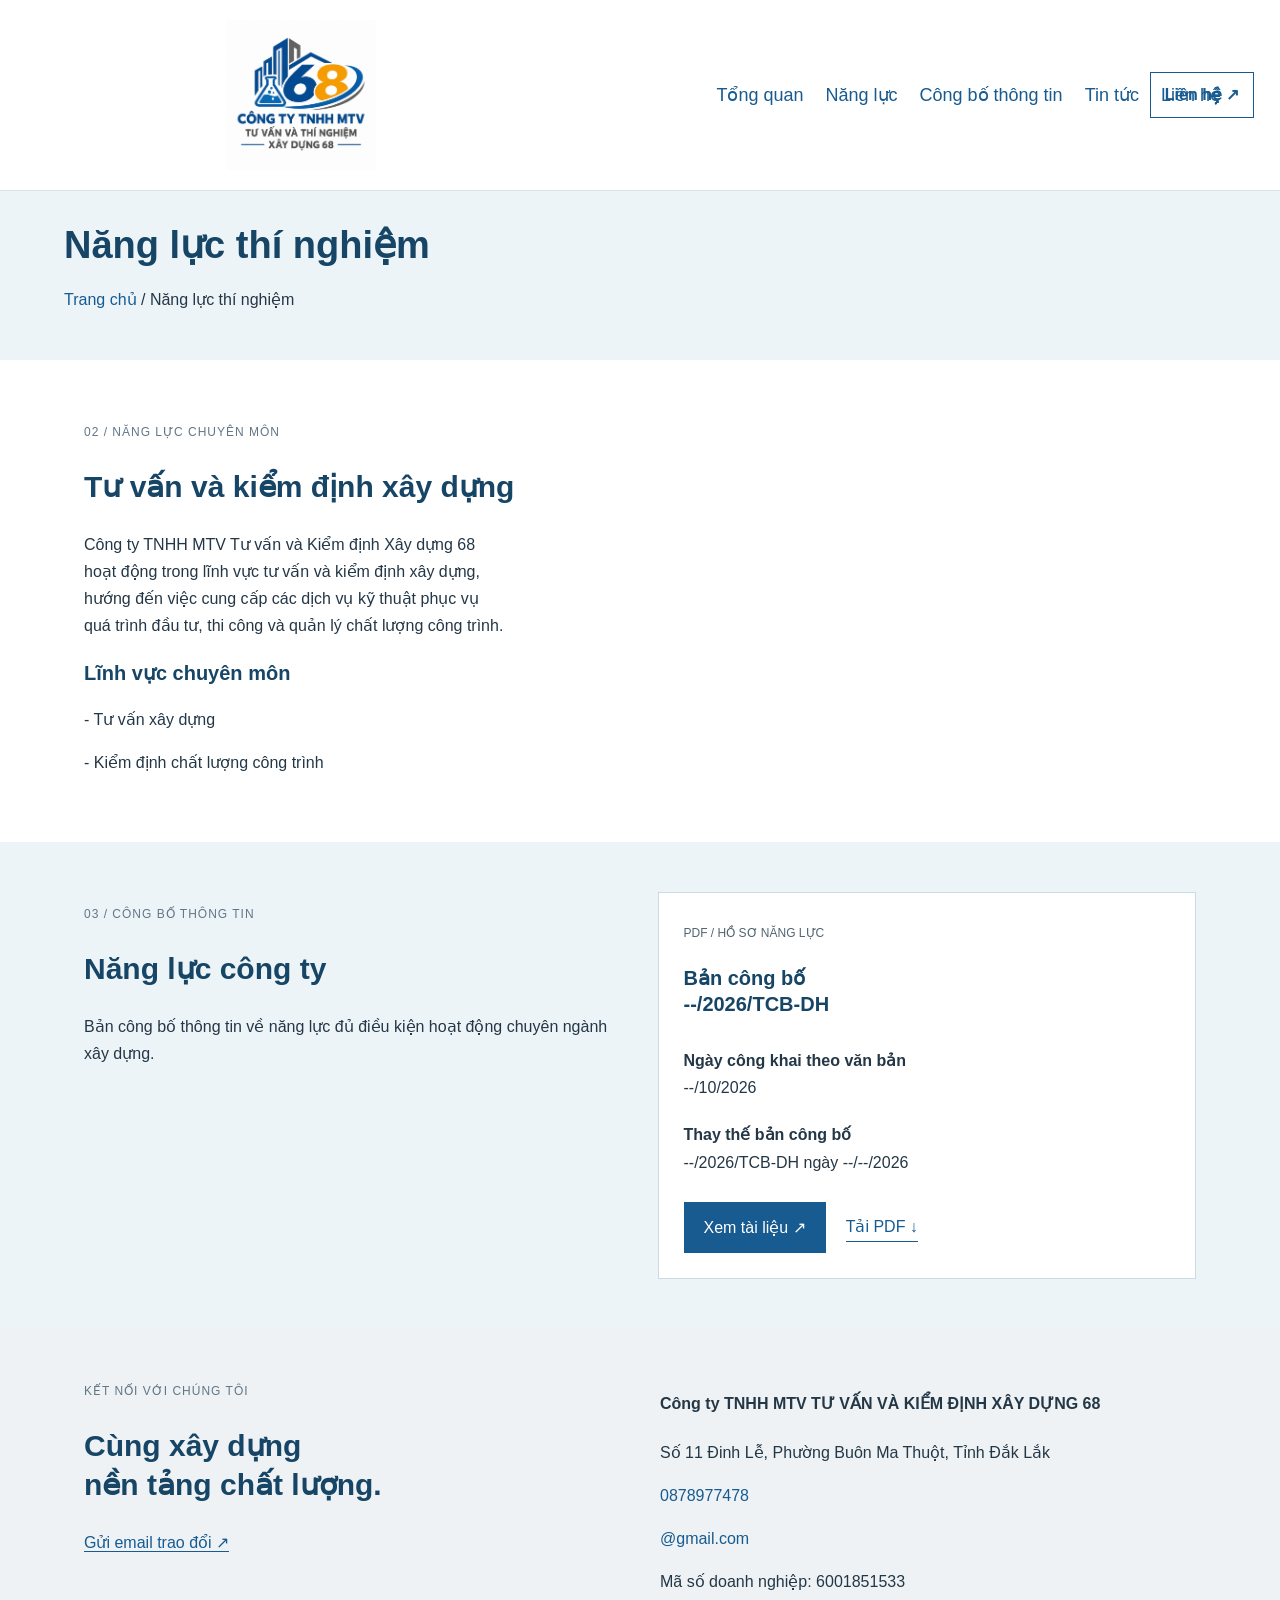
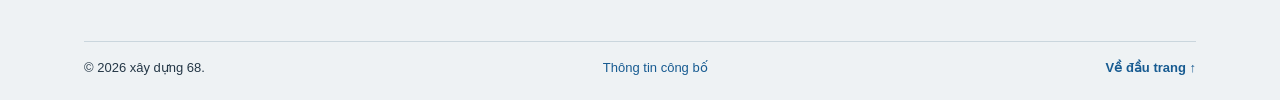
<file: nang-luc.html>
<!--
    WEBSITE DƯƠNG HOÀNG - MÃ HTML CÓ GHI CHÚ
    File: nang-luc.html
    Cách đọc: HTML = nội dung; CSS = hình thức; JavaScript = thao tác.
    Các dòng ghi chú này không xuất hiện trong nội dung website.
    Sửa bản sao trước; lưu bằng UTF-8 để giữ đúng tiếng Việt.
-->
<!doctype html>
<html lang="vi">

    <!-- PHẦN KHAI BÁO: tiêu đề tab, bảng mã tiếng Việt, CSS và hiển thị trên điện thoại. -->
    <head>
        <meta charset="utf-8">
        <title>
            CÔNG TY TNHH MTV TƯ VẤN VÀ KIỂM ĐỊNH XÂY DỰNG 68
        </title>
        <link rel="stylesheet" href="css/style.css">
        <meta charset="">
        <meta name="viewport" content="width=device-width,initial-scale=1">
    </head>
    <body >
        <a class="skip" href="#main">
            Đến nội dung chính
        </a>

        <!-- ĐẦU TRANG: logo, tên công ty, menu và nút liên hệ. -->
        <header class="header">
            <a class="brand" href="index.html" aria-current="page">

                <!-- ẢNH: src = vị trí file; alt = mô tả khi ảnh không tải được. Giữ đúng tên và đuôi file. -->
                <img class="company-logo" src="images/logo.png" alt="Logo Dương Hoàng">
                <span>
                    <!--CHÈN CHỮ NẾU CẦN-->
                    <small>
                        <!--CHÈN CHỮ NẾU CẦN-->
                    </small>
                </span>
            </a>
            <button class="menu-toggle" aria-expanded="false" aria-controls="navigation">
                ☰
                <span>
                    Menu
                </span>
            </button>

            <!-- MENU ĐIỀU HƯỚNG: sửa chữ trong thẻ a và đường dẫn tại href. -->
            <nav id="navigation" aria-label="Menu chính">
                <ul class="menu">
                    <li>
                        <a href="gioi-thieu.html">
                            Tổng quan
                        </a>
                    </li>
                    <li>
                        <a href="nang-luc.html">
                            Năng lực
                        </a>
                    </li>
                    <li>
                        <a href="cong-bo.html">
                            Công bố thông tin
                        </a>
                    </li>
                    <li>
                        <a href="tin-tuc.html">
                            Tin tức
                        </a>
                    </li>
                    <li>
                        <a href="lien-he.html">
                            Liên hệ
                        </a>
                    </li>
                </ul>
            </nav>
            <a class="header-contact" href="index.html" aria-current="page">
                Liên hệ ↗
            </a>
        </header>

        <!-- NỘI DUNG RIÊNG CỦA TRANG: phần anh thường chỉnh sửa nhất. -->
        <main id="main">
            <div class="page-banner">
                <h1>
                    Năng lực thí nghiệm
                </h1>
                <p>
                    <a href="index.html">
                        Trang chủ
                    </a>
                    / Năng lực thí nghiệm
                </p>
            </div>

            <!-- NĂNG LỰC: mỗi thẻ a.service là một nhóm thí nghiệm. Có thể sao chép để thêm nhóm. -->
            <section id="nang-luc" class="section capabilities">
                <div class="section-head">
                    <div>
                        <p class="eyebrow">
                            02 / NĂNG LỰC CHUYÊN MÔN
                        </p>
                        <h2>
                            Tư vấn và kiểm định xây dựng
                        </h2>
                        <p>
                            Công ty TNHH MTV Tư vấn và Kiểm định Xây dựng 68 
                            <br> hoạt động trong lĩnh vực tư vấn và kiểm định xây dựng,
                            <br>hướng đến việc cung cấp các dịch vụ kỹ thuật phục vụ 
                            <br>quá trình đầu tư, thi công và quản lý chất lượng công trình.
                        </p>
                        <h3>
                            Lĩnh vực chuyên môn
                        </h3>
                        <p>
                            - Tư vấn xây dựng
                        </p>
                        <p>
                            - Kiểm định chất lượng công trình
                        </p>
                    </div>
                    <!--
                    <p>
                        Nhóm chỉ tiêu theo bản công bố.
                        <br>
                        Tra cứu tiêu chuẩn, thiết bị và nhân sự
                        <br>
                        trong tài liệu đính kèm.
                    </p>
                    -->
                </div>
                <!--
                <div class="service-grid">
                    <a class="service" href="cong-bo.html">
                        <span>
                            01
                        </span>
                        <h3>
                            Cơ lý xi măng
                        </h3>
                        <b aria-hidden="true">
                            ↗
                        </b>
                    </a>
                    <a class="service" href="cong-bo.html">
                        <span>
                            02
                        </span>
                        <h3>
                            Vữa xây dựng
                        </h3>
                        <b aria-hidden="true">
                            ↗
                        </b>
                    </a>
                    <a class="service" href="cong-bo.html">
                        <span>
                            03
                        </span>
                        <h3>
                            Hỗn hợp bê tông và bê tông nặng
                        </h3>
                        <b aria-hidden="true">
                            ↗
                        </b>
                    </a>
                    <a class="service" href="cong-bo.html">
                        <span>
                            04
                        </span>
                        <h3>
                            Thép xây dựng
                        </h3>
                        <b aria-hidden="true">
                            ↗
                        </b>
                    </a>
                    <a class="service" href="cong-bo.html">
                        <span>
                            05
                        </span>
                        <h3>
                            Cốt liệu cho bê tông và vữa
                        </h3>
                        <b aria-hidden="true">
                            ↗
                        </b>
                    </a>
                    <a class="service" href="cong-bo.html">
                        <span>
                            06
                        </span>
                        <h3>
                            Nước cho bê tông xi măng
                        </h3>
                        <b aria-hidden="true">
                            ↗
                        </b>
                    </a>
                    <a class="service" href="cong-bo.html">
                        <span>
                            07
                        </span>
                        <h3>
                            Cơ lý đất trong phòng
                        </h3>
                        <b aria-hidden="true">
                            ↗
                        </b>
                    </a>
                    <a class="service" href="cong-bo.html">
                        <span>
                            08
                        </span>
                        <h3>
                            Cơ lý cấp phối đá dăm trong phòng
                        </h3>
                        <b aria-hidden="true">
                            ↗
                        </b>
                    </a>
                    <a class="service" href="cong-bo.html">
                        <span>
                            09
                        </span>
                        <h3>
                            Bê tông nhựa
                        </h3>
                        <b aria-hidden="true">
                            ↗
                        </b>
                    </a>
                    <a class="service" href="cong-bo.html">
                        <span>
                            10
                        </span>
                        <h3>
                            Nhựa bitum
                        </h3>
                        <b aria-hidden="true">
                            ↗
                        </b>
                    </a>
                    <a class="service" href="cong-bo.html">
                        <span>
                            11
                        </span>
                        <h3>
                            Nhũ tương nhựa đường gốc axít
                        </h3>
                        <b aria-hidden="true">
                            ↗
                        </b>
                    </a>
                    <a class="service" href="cong-bo.html">
                        <span>
                            12
                        </span>
                        <h3>
                            Cơ lý vật liệu bột khoáng trong B.T.N
                        </h3>
                        <b aria-hidden="true">
                            ↗
                        </b>
                    </a>
                    <a class="service" href="cong-bo.html">
                        <span>
                            13
                        </span>
                        <h3>
                            Cơ lý gạch
                        </h3>
                        <b aria-hidden="true">
                            ↗
                        </b>
                    </a>
                    <a class="service" href="cong-bo.html">
                        <span>
                            14
                        </span>
                        <h3>
                            Thí nghiệm tại hiện trường
                        </h3>
                        <b aria-hidden="true">
                            ↗
                        </b>
                    </a>
                    <a class="service" href="cong-bo.html">
                        <span>
                            15
                        </span>
                        <h3>
                            Bentonite
                        </h3>
                        <b aria-hidden="true">
                            ↗
                        </b>
                    </a>
                </div>
                <p id="no-results" hidden>
                    Không tìm thấy nhóm phù hợp. Vui lòng thử từ khóa khác.
                </p>
                <div class="image-pair">
                    <figure>
                        -->
                        <!-- ẢNH: src = vị trí file; alt = mô tả khi ảnh không tải được. Giữ đúng tên và đuôi file. -->
                     <!--   <img src="images/phong-thi-nghiem.jpg" alt="Vị trí ảnh phòng thí nghiệm" loading="lazy">
                        <figcaption>
                            Phòng thí nghiệm — ảnh minh họa
                        </figcaption>
                    </figure>
                    <figure>
                        -->
                        <!-- ẢNH: src = vị trí file; alt = mô tả khi ảnh không tải được. Giữ đúng tên và đuôi file. -->
                     <!--  <img src="images/hien-truong.jpg" alt="Vị trí ảnh hoạt động hiện trường" loading="lazy">
                        <figcaption>
                            Hoạt động hiện trường — ảnh minh họa
                        </figcaption>
                    </figure>
                    --> 
                </div>
            </section>

            <!-- CÔNG BỐ: sửa số/ngày văn bản và đường dẫn PDF trong href. -->
            <section id="cong-bo" class="publication">
                <div class="section">
                    <div>
                        <p class="eyebrow">
                            03 / CÔNG BỐ THÔNG TIN
                        </p>
                        <h2>
                            Năng lực công ty
                            <br>
                            
                        </h2>
                        <p>
                            Bản công bố thông tin về năng lực đủ điều kiện hoạt động chuyên ngành xây dựng.
                        </p>

                    </div>
                    <article class="document">
                        <span class="pdf-tag">
                            PDF / HỒ SƠ NĂNG LỰC
                        </span>
                        <h3>
                            Bản công bố
                            <br>
                            --/2026/TCB-DH
                        </h3>
                        <dl>
                            <div>
                                <dt>
                                    Ngày công khai theo văn bản
                                </dt>
                                <dd>
                                    --/10/2026
                                </dd>
                            </div>
                            <div>
                                <dt>
                                    Thay thế bản công bố
                                </dt>
                                <dd>
                                    --/2026/TCB-DH ngày --/--/2026
                                </dd>
                            </div>
                        </dl>
                        <div class="document-actions">
                            <a class="button" href="documents/cong-bo-nang-luc.pdf" target="_blank" rel="noopener">
                                Xem tài liệu ↗
                            </a>
                            <a class="text-link" href="documents/cong-bo-nang-luc.pdf" download>
                                Tải PDF ↓
                            </a>
                        </div>
                    </article>
                </div>
            </section>

            <!-- TIN TỨC: mỗi article.news-item là một tin. Thêm tin bằng cách sao chép khối này. -->
            
            
        </main>

        <!-- CHÂN TRANG: địa chỉ, điện thoại, email. Khi đổi cần sửa trên các trang HTML khác. -->
        <footer id="lien-he">
            <div class="footer-grid">
                <div>
                    <p class="eyebrow">
                        KẾT NỐI VỚI CHÚNG TÔI
                    </p>
                    <h2>
                        Cùng xây dựng
                        <br>
                        nền tảng chất lượng.
                    </h2>
                    <a class="text-link" href="mailto:@gmail.com">
                        Gửi email trao đổi ↗
                    </a>
                </div>
                <div>
                    <h4>
                        Công ty TNHH MTV TƯ VẤN VÀ KIỂM ĐỊNH XÂY DỰNG 68
                    </h4>
                    <p>
                        Số 11 Đinh Lễ, Phường Buôn Ma Thuột, Tỉnh Đắk Lắk
                    </p>
                    <p>
                        <a href="tel:0978977478">
                            0878977478
                        </a>
                    </p>
                    <p>
                        <a href="mailto:@gmail.com">
                            @gmail.com
                        </a>
                    </p>
                    <p>
                        Mã số doanh nghiệp: 6001851533
                    </p>
                </div>
            </div>
            <div class="copyright">
                © 2026 xây dựng 68.
                <a href="cong-bo.html">
                    Thông tin công bố
                </a>
                <a href="index.html" aria-current="page">
                    Về đầu trang ↑
                </a>
            </div>
        </footer>

        <!-- NẠP JAVASCRIPT: đặt cuối trang để HTML được đọc trước. -->
        <script src="js/main.js">
        </script>
    </body>
</html>
</file>
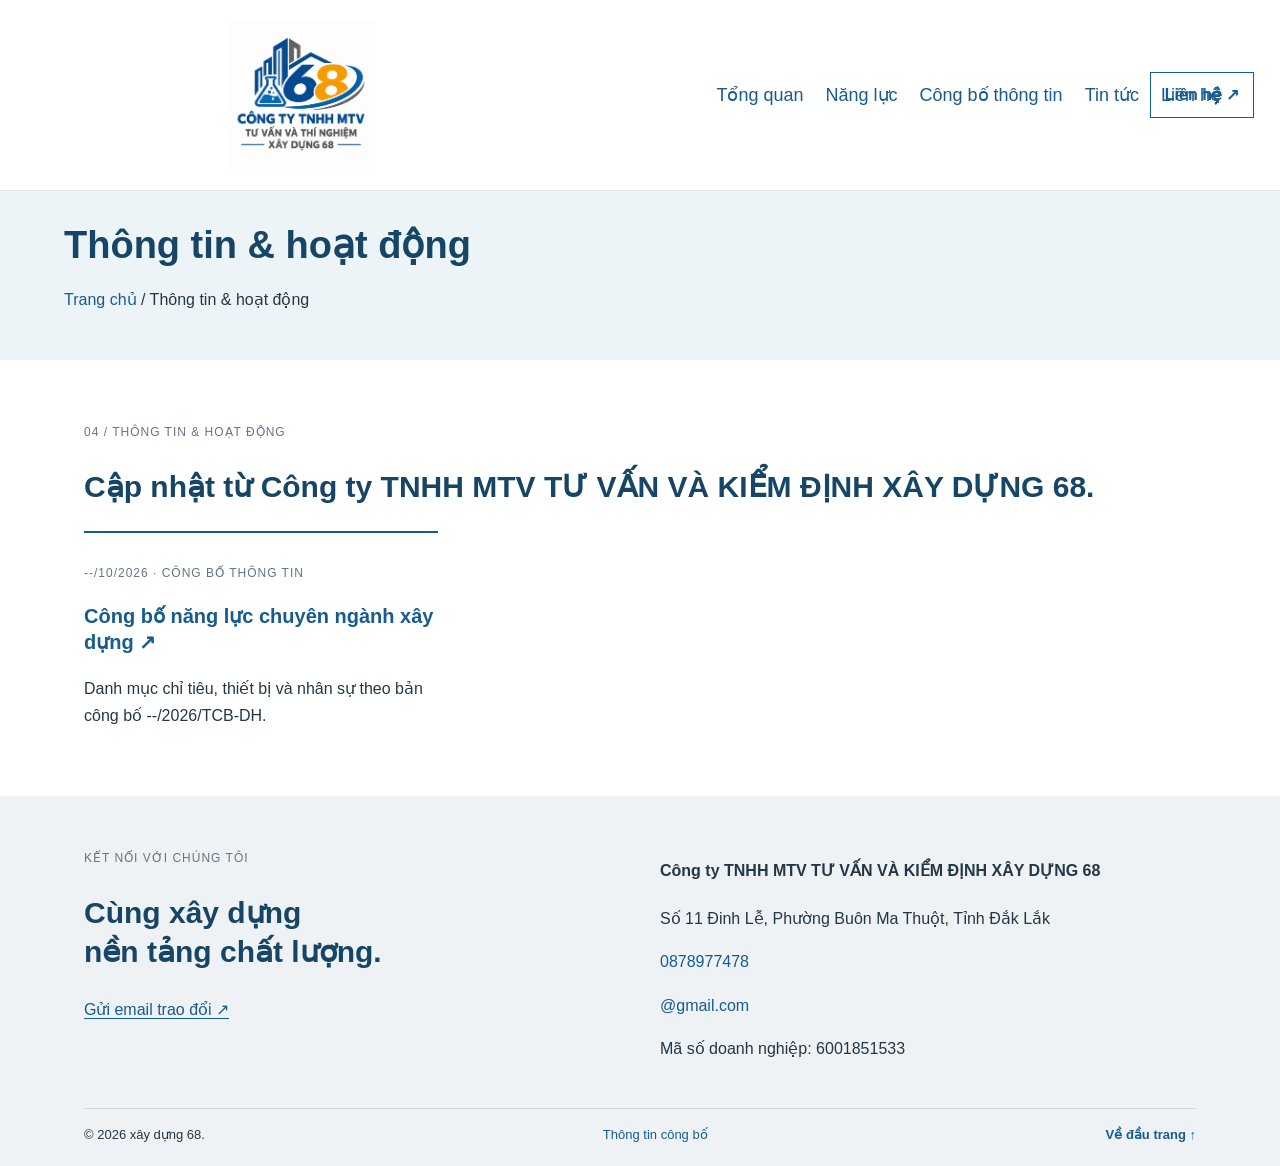
<file: tin-tuc.html>
<!--
    WEBSITE DƯƠNG HOÀNG - MÃ HTML CÓ GHI CHÚ
    File: tin-tuc.html
    Cách đọc: HTML = nội dung; CSS = hình thức; JavaScript = thao tác.
    Các dòng ghi chú này không xuất hiện trong nội dung website.
    Sửa bản sao trước; lưu bằng UTF-8 để giữ đúng tiếng Việt.
-->
<!doctype html>
<html lang="vi">

    <!-- PHẦN KHAI BÁO: tiêu đề tab, bảng mã tiếng Việt, CSS và hiển thị trên điện thoại. -->
       <head>
        <meta charset="utf-8">
        <title>
            CÔNG TY TNHH MTV TƯ VẤN VÀ KIỂM ĐỊNH XÂY DỰNG 68
        </title>
        <link rel="stylesheet" href="css/style.css">
        <meta charset="">
        <meta name="viewport" content="width=device-width,initial-scale=1">
    </head>
    <body >
        <a class="skip" href="#main">
            Đến nội dung chính
        </a>

        <!-- ĐẦU TRANG: logo, tên công ty, menu và nút liên hệ. -->
        <header class="header">
            <a class="brand" href="index.html" aria-current="page">

                <!-- ẢNH: src = vị trí file; alt = mô tả khi ảnh không tải được. Giữ đúng tên và đuôi file. -->
                <img class="company-logo" src="images/logo.png" alt="Logo Dương Hoàng">
                <span>
                    <!--CHÈN CHỮ NẾU CẦN-->
                    <small>
                        <!--CHÈN CHỮ NẾU CẦN-->
                    </small>
                </span>
            </a>
            <button class="menu-toggle" aria-expanded="false" aria-controls="navigation">
                ☰
                <span>
                    Menu
                </span>
            </button>

            <!-- MENU ĐIỀU HƯỚNG: sửa chữ trong thẻ a và đường dẫn tại href. -->
            <nav id="navigation" aria-label="Menu chính">
                <ul class="menu">
                    <li>
                        <a href="gioi-thieu.html">
                            Tổng quan
                        </a>
                    </li>
                    <li>
                        <a href="nang-luc.html">
                            Năng lực
                        </a>
                    </li>
                    <li>
                        <a href="cong-bo.html">
                            Công bố thông tin
                        </a>
                    </li>
                    <li>
                        <a href="tin-tuc.html">
                            Tin tức
                        </a>
                    </li>
                    <li>
                        <a href="lien-he.html">
                            Liên hệ
                        </a>
                    </li>
                </ul>
            </nav>
            <a class="header-contact" href="index.html" aria-current="page">
                Liên hệ ↗
            </a>
        </header>

        <!-- NỘI DUNG RIÊNG CỦA TRANG: phần anh thường chỉnh sửa nhất. -->
        <main id="main">
            <div class="page-banner">
                <h1>
                    Thông tin & hoạt động
                </h1>
                <p>
                    <a href="index.html">
                        Trang chủ
                    </a>
                    / Thông tin & hoạt động
                </p>
            </div>

            <!-- TIN TỨC: mỗi article.news-item là một tin. Thêm tin bằng cách sao chép khối này. -->
            <section id="tin-tuc" class="section news">
                <div class="section-head">
                    <div>
                        <p class="eyebrow">
                            04 / THÔNG TIN & HOẠT ĐỘNG
                        </p>
                        <h2>
                            Cập nhật từ Công ty TNHH MTV TƯ VẤN VÀ KIỂM ĐỊNH XÂY DỰNG 68.
                        </h2>
                    </div>
                </div>
                <div class="news-grid">
                    <article class="news-item">
                        <p class="eyebrow">
                            --/10/2026 · CÔNG BỐ THÔNG TIN
                        </p>
                        <h3>
                            <a href="documents/cong-bo-nang-luc.pdf" target="_blank" rel="noopener">
                                Công bố năng lực chuyên ngành xây dựng ↗
                            </a>
                        </h3>
                        <p>
                            Danh mục chỉ tiêu, thiết bị và nhân sự theo bản công bố --/2026/TCB-DH.
                        </p>
                    </article>
                </div>
            </section>
        </main>

        <!-- CHÂN TRANG: địa chỉ, điện thoại, email. Khi đổi cần sửa trên các trang HTML khác. -->
        <footer id="lien-he">
            <div class="footer-grid">
                <div>
                    <p class="eyebrow">
                        KẾT NỐI VỚI CHÚNG TÔI
                    </p>
                    <h2>
                        Cùng xây dựng
                        <br>
                        nền tảng chất lượng.
                    </h2>
                    <a class="text-link" href="mailto:@gmail.com">
                        Gửi email trao đổi ↗
                    </a>
                </div>
                <div>
                    <h4>
                        Công ty TNHH MTV TƯ VẤN VÀ KIỂM ĐỊNH XÂY DỰNG 68
                    </h4>
                    <p>
                        Số 11 Đinh Lễ, Phường Buôn Ma Thuột, Tỉnh Đắk Lắk
                    </p>
                    <p>
                        <a href="tel:0978977478">
                            0878977478
                        </a>
                    </p>
                    <p>
                        <a href="mailto:@gmail.com">
                            @gmail.com
                        </a>
                    </p>
                    <p>
                        Mã số doanh nghiệp: 6001851533
                    </p>
                </div>
            </div>
            <div class="copyright">
                © 2026 xây dựng 68.
                <a href="cong-bo.html">
                    Thông tin công bố
                </a>
                <a href="index.html" aria-current="page">
                    Về đầu trang ↑
                </a>
            </div>
        </footer>

        <!-- NẠP JAVASCRIPT: đặt cuối trang để HTML được đọc trước. -->
        <script src="js/main.js">
        </script>
    </body>
</html>
</file>
<file: css/style.css>
/* ============================================================
   CSS ĐƠN GIẢN — DƯƠNG HOÀNG
   1. Kiểu chung     2. Đầu trang/menu     3. Banner
   4. Nội dung      5. Tài liệu/tin       6. Điện thoại
   Không dùng biến CSS cho ảnh; không có lớp phủ làm tối banner.
   ============================================================ */

/* 1. KIỂU CHUNG */
* {
    box-sizing: border-box;
}
html {
    scroll-behavior: smooth;
}
body {
    margin: 0;
    font-family: Arial, Helvetica, sans-serif;
    font-size: 16px;
    line-height: 1.7;
    color: #243746;
    background: #ffffff;
}
a {
    color: #175b91;
    text-decoration: none;
}
a:hover {
    text-decoration: underline;
}
img {
    display: block;
    max-width: 100%;
    height: auto;
}
h1, h2, h3 {
    line-height: 1.3;
    color: #174566;
}
h1 {
    font-size: 38px;
}
h2 {
    font-size: 30px;
}
h3 {
    font-size: 20px;
}
figure {
    margin: 0;
}
figcaption {
    padding-top: 8px;
    font-size: 13px;
    color: #687781;
}
button, input {
    font: inherit;
}
[hidden] {
    display: none !important;
}
:focus-visible {
    outline: 3px solid #a97420;
    outline-offset: 4px;
}
.skip {
    position: absolute;
    top: -100px;
    left: 10px;
    background: white;
    padding: 10px;
    z-index: 30;
}
.skip:focus {
    top: 0;
}

/* 2. ĐẦU TRANG: thay logo tại images/logo.png. */
.header {
    display: flex;
    align-items: center;
    justify-content: space-between;
    flex-wrap: wrap;
    gap: 20px;
    padding: 20px 2%;
    border-bottom: 1px solid #dde4e8;

    position: sticky;   /* Giữ Header khi cuộn */
    top: 0;             /* Cố định ở phía trên */
    z-index: 1000;      /* Hiển thị trên các nội dung khác */
    background: #fff;   /* Nền trắng */
}
.brand {
    display: flex;
    align-items: center;
    gap: 12px;
    font-weight: bold;
    color: #174566;
    margin-left: 50px;
    justify-self: start;
}
.brand small {
    display: block;
    font-size: 9px;
    letter-spacing: 1px;
}
.company-logo {
    width: 150px;
    height: 150px;
    object-fit: contain;
}
.menu {
    display: flex;
    flex-wrap: wrap;
    gap: 22px;
    list-style: none;
    padding: 0;
    margin: 0;
    font-size: 18px;
}

.menu-toggle {
    display: none;
}
.header-contact {
    border: 1px solid #175b91;
    padding: 8px 14px;
}
[aria-current="page"] {
    font-weight: bold;
}

/* 3. BANNER — ẢNH THẬT TRONG HTML, KHÔNG PHẢI ẢNH NỀN CSS.
   Thay images/banner.jpg là đổi ảnh.
   height:auto và không đặt chiều cao cố định: giữ nguyên tỷ lệ,
   không cắt mất phần trên/dưới ảnh, không phủ xám, không làm mờ.
   Muốn banner thấp hơn: chuẩn bị ảnh ngang khoảng 1920 x 600 px.
*/
.hero {
    background: #f0f5f8;
    position: relative;
}
.banner-image {
    display: block;
    width: 100%;
    height: 280px;          /* Chiều cao banner */
    object-fit: cover;      /* Giữ tỷ lệ ảnh, cắt phần dư */
    object-position: center;
}
.hero-content {
    position: absolute;
    top: 50%;
    left: 6%;
    transform: translateY(-50%);

    max-width: 650px;
    margin: 0;
    padding: 0 20px 0 0;

    color: white;
    text-shadow: 0 2px 5px rgba(0, 0, 0, 0.7);
}
/* Đổi màu tiêu đề và dòng chữ nhỏ sang trắng */
.hero-content h1,
.hero-content p,
.hero-content .eyebrow {
    color: white;
}
.hero-content h1 {
    font-size: 36px;
    margin: 8px 0;
}
.hero-content p {
    margin: 8px 0;
}
.hero-bottom {
    display: none;
}
.eyebrow {
    font-size: 12px;
    letter-spacing: 1px;
    color: #617687;
}
.subnav {
    display: flex;
    flex-wrap: wrap;
    justify-content: center;
    gap: 25px;
    padding: 18px 24px;
    border-bottom: 1px solid #dde4e8;
    font-size: 14px;
}
.page-banner {
    background: #edf4f8;
    padding: 30px 5%;
}
.page-banner h1 {
    margin: 0;
}

/* 4. CÁC KHỐI NỘI DUNG */
.section {
    max-width: 1160px;
    margin: auto;
    padding: 50px 24px;
}
.overview {
    display: grid;
    grid-template-columns: 1fr 1fr;
    gap: 40px;
    align-items: center;
}
.overview img, .image-pair img {
    width: 100%;
    height: auto;
}
.intro {
    color: #526570;
}
.facts {
    padding-top: 10px;
}
.facts dl {
    margin: 0;
}
.facts dl div {
    display: grid;
    grid-template-columns: 230px 1fr;
    gap: 20px;
    padding: 15px 0;
    border-bottom: 1px solid #dde4e8;
}
dt {
    font-weight: bold;
}
dd {
    margin: 0;
}
.section-head {
    display: flex;
    flex-wrap: wrap;
    justify-content: space-between;
    gap: 20px;
}
.search-label {
    display: block;
    margin-bottom: 8px;
}
input[type="search"] {
    width: 100%;
    max-width: 450px;
    border: 1px solid #a9bbc7;
    padding: 12px;
    margin-bottom: 25px;
}
.service-grid {
    display: grid;
    grid-template-columns: repeat(3, 1fr);
    gap: 20px;
}
.service {
    display: flex;
    align-items: baseline;
    gap: 12px;
    padding: 15px;
    border: 1px solid #dce5eb;
    background: #f7fafc;
}
.service span {
    font-size: 12px;
}
.service h3 {
    flex: 1;
    margin: 0;
    font-size: 17px;
}
.image-pair {
    display: grid;
    grid-template-columns: 1fr 1fr;
    gap: 25px;
    margin-top: 40px;
}

/* 5. PDF, TIN TỨC VÀ CHÂN TRANG */
.publication {
    background: #edf4f8;
}
.publication > .section {
    display: grid;
    grid-template-columns: 1fr 1fr;
    gap: 35px;
}
.document {
    background: white;
    border: 1px solid #cbdbe5;
    padding: 25px;
}
.document dl div {
    padding: 10px 0;
}
.pdf-tag {
    font-size: 12px;
    color: #526570;
}
.document-actions {
    display: flex;
    flex-wrap: wrap;
    gap: 20px;
    align-items: center;
}
.button {
    display: inline-block;
    background: #175b91;
    color: white;
    padding: 12px 20px;
}
.text-link {
    border-bottom: 1px solid #175b91;
}
.news-grid {
    display: grid;
    grid-template-columns: repeat(3, 1fr);
    gap: 25px;
}
.news-item {
    border-top: 2px solid #175b91;
    padding-top: 18px;
}
footer {
    padding: 40px 5% 20px;
    background: #eef2f4;
}
.footer-grid {
    max-width: 1112px;
    margin: auto;
    display: grid;
    grid-template-columns: 1fr 1fr;
    gap: 40px;
}
.copyright {
    max-width: 1112px;
    margin: 30px auto 0;
    padding-top: 15px;
    border-top: 1px solid #cad6dd;
    display: flex;
    justify-content: space-between;
    flex-wrap: wrap;
    gap: 15px;
    font-size: 13px;
}

/* 6. ĐIỆN THOẠI VÀ MÀN HÌNH NHỎ */
@media (max-width: 900px) {
    .menu-toggle {
        display: block;
        padding: 8px 12px;
        border: 1px solid #a9bbc7;
        background: white;
    }
    .header-contact {
        display: none;
    }
    #navigation {
        display: none;
        width: 100%;
    }
    #navigation.open {
        display: block;
    }
    .menu {
        flex-direction: column;
        gap: 12px;
    }
    .service-grid {
        grid-template-columns: repeat(2, 1fr);
    }
}
@media (max-width: 600px) {
    h1 {
        font-size: 30px;
    }
    h2 {
        font-size: 25px;
    }
    .overview, .image-pair, .publication > .section,
    .footer-grid, .news-grid, .service-grid {
        grid-template-columns: 1fr;
    }
    .facts dl div {
        grid-template-columns: 1fr;
        gap: 5px;
    }
    .section {
        padding: 35px 20px;
    }
}
@media (prefers-reduced-motion: reduce) {
    html {
        scroll-behavior: auto;
    }
}

@media screen and (min-width: 901px){
    .brand {
    justify-self: start;
    margin-left: 200px; /* Dịch logo sang phải 50px */
}
#navigation {
    justify-self: center;
    position: relative;
    left: 200px;       /* Dịch menu sang phải */
    margin-left: 0;
    transform: none;
}
}
</file>
